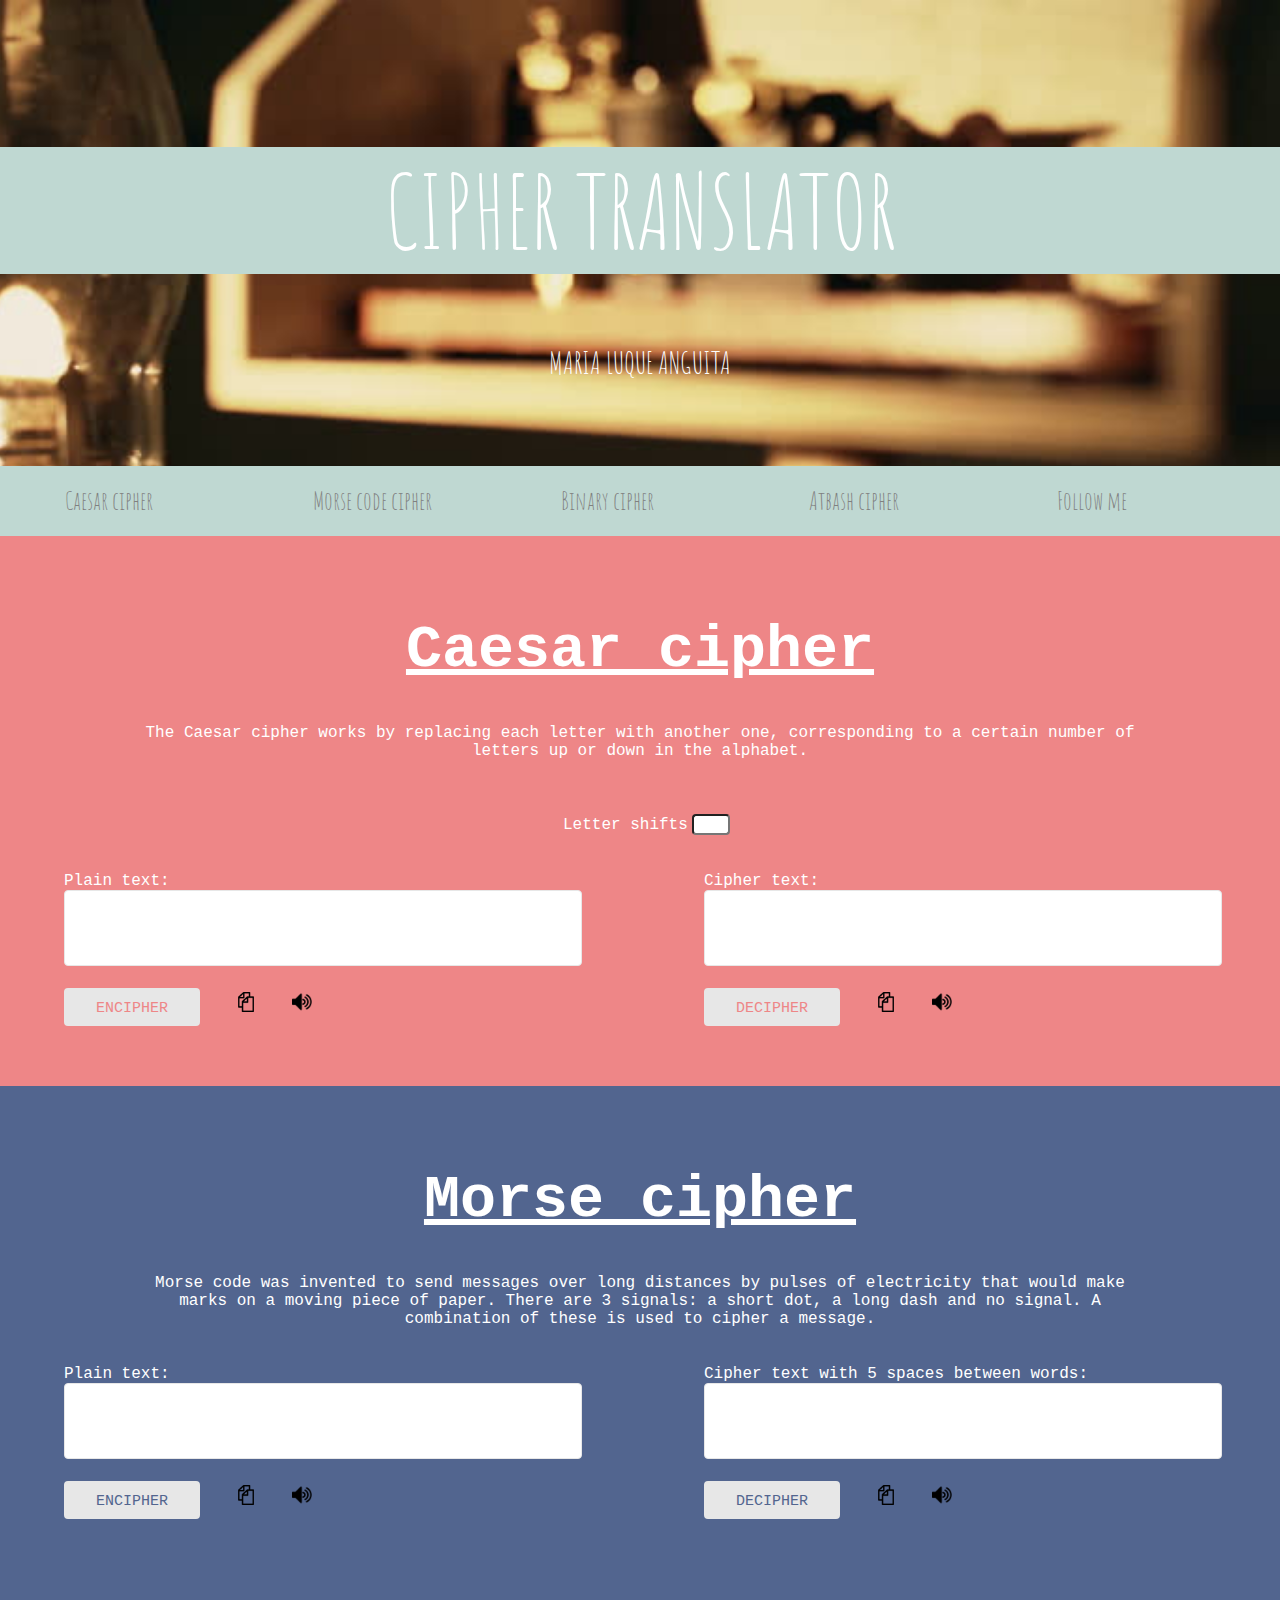
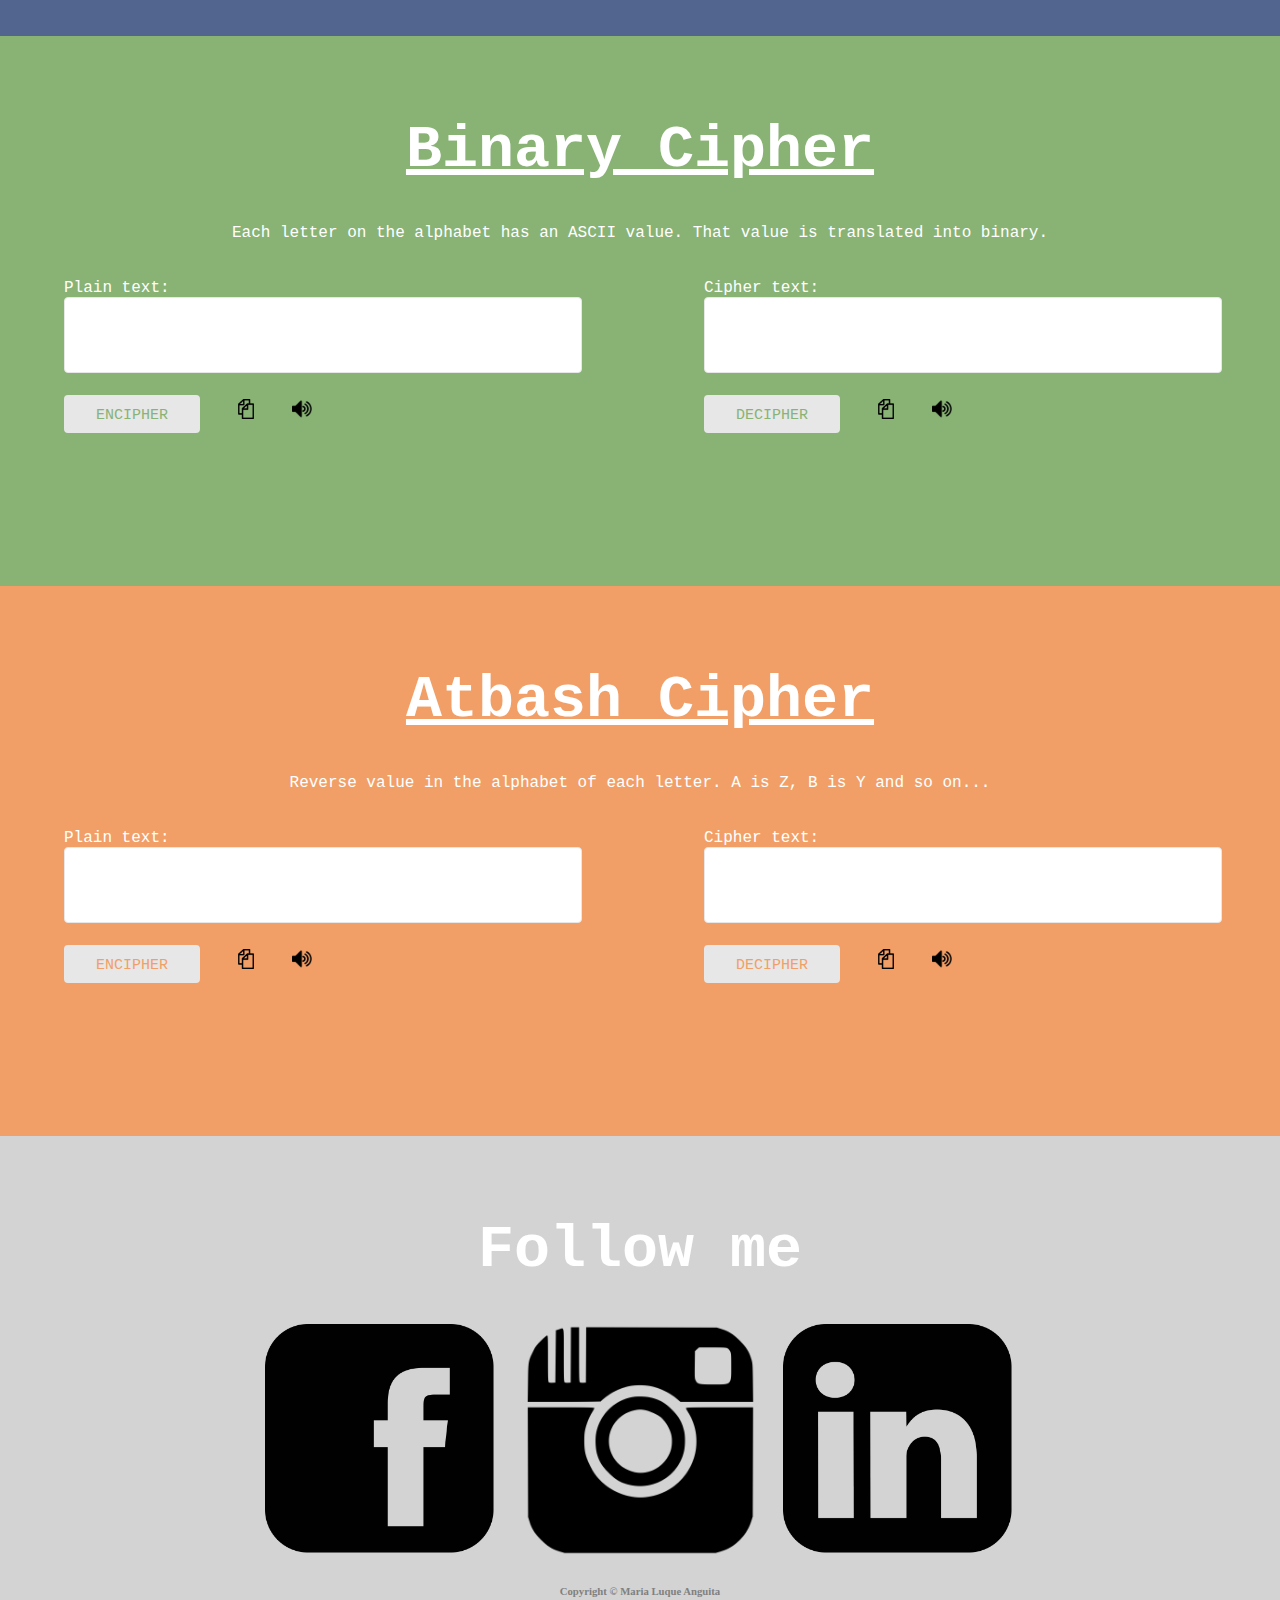
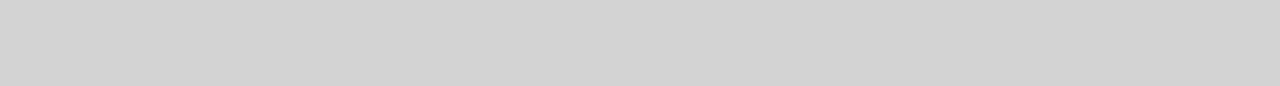
<file: index.html>
<!DOCTYPE html>
<html>
  <head>
    <script src="js/caesarCipher.js"></script>
    <script src="js/caesarDecipher.js"></script>
    <script src="js/morseCipher.js"></script>
    <script src="js/morseDecipher.js"></script>
    <script src="js/morseSounds.js"></script>
    <script src="js/binaryCipher.js"></script>
    <script src="js/binaryDecipher.js"></script>
    <script src="js/atbashCipher.js"></script>
    <script src="js/atbashDecipher.js"></script>
    <script src="js/copy.js"></script>
    <script src="js/readMessage.js"></script>
    <script src="js/smoothTrans.js"></script>
    <link href='https://fonts.googleapis.com/css?family=Actor' rel='stylesheet'>
    <link href='https://fonts.googleapis.com/css?family=Amatic SC' rel='stylesheet'>
    <link rel="stylesheet" href="css/design.css" type="text/css"/>
    <title>Maria's ciphers</title>
  </head>
  <body>
      <!--HOME PAGE-->
      <div id="morseimg">
        <div id="homepage">
          <h1 id="mainTitle">CIPHER TRANSLATOR</h1>
          <h6 id="author">MARIA LUQUE ANGUITA</h6>
        </div>
      </div>

      <!--NAVIGATION-->
      <div id="nav">
        <ul>
          <li><a onclick="slowMove(document.getElementById('caesarblock'))">Caesar cipher</a></li>
          <li><a onclick="slowMove(document.getElementById('morseblock'))">Morse code cipher</a></li>
          <li><a onclick="slowMove(document.getElementById('binaryblock'))">Binary cipher</a></li>
          <li><a onclick="slowMove(document.getElementById('atbashblock'))">Atbash cipher</a></li>
          <li><a onclick="slowMove(document.getElementById('aboutmeblock'))">Follow me</a></li>
        </ul>
      </div>


      <!--CAESAR CIPHER-->
      <div id="caesarblock" class="block">
        <h1 class="sectionTitle"><a href="https://learncryptography.com/classical-encryption/caesar-cipher" target="_blank" >Caesar cipher</a></h1>

        <center>The Caesar cipher works by replacing each letter with another one, corresponding to a certain number of letters up or down in the alphabet.</center>

        <br><br>

        <div class="letter_shifts">
          <br>
          <label>Letter shifts</label>
          <input type="text" id="amount">
        </div>

        <div class="left_side">
          <br><br>
          <label>Plain text:</label> <br>
          <textarea id="txtBoxPlainText" type="text"></textarea>
          <br><br>
          <button id="btnPink" type="button" onclick="caesarShift();">Encipher</button>
          <input type="image" class="voice" src="img/copy2.png" onclick="copyMessage('txtBoxPlainText');">
          <input type="image" class="voice" src="img/speaker.png" onclick="readMessage('txtBoxPlainText');"/>
        </div>

        <div class="right_side">
          <br><br>
          <label>Cipher text:</label><br>
          <textarea id="txtBoxCipher"></textarea>
          <br><br>
          <button id="btnPink1" type="button" onclick="caesarDecipher();">Decipher</button>
          <input type="image" class="voice" src="img/copy2.png" onclick="copyMessage('txtBoxCipher');">
          <input type="image" class="voice" src="img/speaker.png" onclick="readMessage('txtBoxCipher');"/>
        </div>

      </div>




      <!--MORSE CIPHER -->
      <div id="morseblock" class="block">
        <h1 class="sectionTitle"><a href="https://en.wikipedia.org/wiki/Morse_code" target="_blank">Morse cipher</a></h1>

        <Center>Morse code was invented to send messages over long distances by pulses of electricity that would make marks on a moving piece of paper.
        There are 3 signals: a short dot, a long dash and no signal. A combination of these is used to cipher a message.</center>

        <div class="left_side">
          <br><br>
          <label>Plain text:</label> <br>
          <textarea id="PlainTextMorse" type="text"></textarea>
          <br><br>
          <button id="btnMorse" type="button" onclick="morseCipher();">Encipher</button>
          <input type="image" class="voice" src="img/copy2.png" onclick="copyMessage('PlainTextMorse');">
          <input type="image" class="voice" src="img/speaker.png" onclick="readMessage('PlainTextMorse');"/>
        </div>

        <div class="right_side">
          <br><br>
          <label>Cipher text with 5 spaces between words:</label> <br>
          <textarea id="CipherTextMorse" type="text"></textarea>
          <br><br>
          <button id="btnMorse1" type="button" onclick="morseDecipher();">Decipher</button>
          <input type="image" class="voice" src="img/copy2.png" onclick="copyMessage('CipherTextMorse');">
          <input type="image" class="voice" id="sound" src="img/speaker.png" onclick="morseSounds();"/>
          <div id="morseMessage">Produce morse sound</div>
        </div>

      </div>





      <!--BINARY CIPHER-->
      <div id="binaryblock" class="block">
        <h1 class="sectionTitle"><a href="http://whatis.techtarget.com/definition/binary" target="_blank">Binary Cipher</a></h1>

        <center>Each letter on the alphabet has an ASCII value. That value is translated into binary.</center>
        <br><br>

        <div class="left_side">
          <label>Plain text:</label> <br>
          <textarea id="PlainTextBinary" type="text"></textarea>
          <br><br>
          <button id="btnBinary"type="button" onclick="binaryCipher();">Encipher</button>
          <input type="image" class="voice" src="img/copy2.png" onclick="copyMessage('PlainTextBinary');">
          <input type="image" class="voice" src="img/speaker.png"  onclick="readMessage('PlainTextBinary');"/>
        </div>

        <div class="right_side">
          <label>Cipher text:</label> <br>
          <textarea id="CipherTextBinary" type="text"></textarea>
          <br><br>
          <button id="btnBinary1" type="button" onclick="binaryDecipher();">Decipher</button>
          <input type="image" class="voice" src="img/copy2.png" onclick="copyMessage('CipherTextBinary');">
          <input type="image" class="voice" src="img/speaker.png" onclick="readMessage('CipherTextBinary');"/>
        </div>

      </div>





      <!--ATBASH CIPHER-->
      <div id="atbashblock" class="block">
        <h1 class="sectionTitle"><a href="https://en.wikipedia.org/wiki/Atbash" target="_blank">Atbash Cipher</a></h1>

        <center>Reverse value in the alphabet of each letter. A is Z, B is Y and so on...</center>
        <br><br>

        <div class="left_side">
          <label>Plain text:</label> <br>
          <textarea id="PlainTextAtbash" type="text"></textarea>
          <br><br>
          <button id="btnAtbash"type="button" onclick="atbashCipher();">Encipher</button>
          <input type="image" class="voice" src="img/copy2.png" onclick="copyMessage('PlainTextAtbash');">
          <input type="image" class="voice" src="img/speaker.png" onclick="readMessage('PlainTextAtbash');"/>
        </div>

        <div class="right_side">
          <label>Cipher text:</label> <br>
          <textarea id="CipherTextAtbash" type="text"></textarea>
          <br><br>
          <button id="btnAtbash1"type="button" onclick="atbashDecipher();">Decipher</button>
          <input type="image" class="voice" src="img/copy2.png" onclick="copyMessage('CipherTextAtbash');">
          <input type="image" class="voice" src="img/speaker.png" onclick="readMessage('CipherTextAtbash');"/>
        </div>

      </div>






      <!--ABOUT ME-->
      <div id="aboutmeblock" class="block">
        <h1 class="sectionTitle">Follow me</h1>

        <div class="social_media">
          <a href="https://www.facebook.com/marialuqueanguita" target="_blank"><img id="fb" src="img/facebook2.png"></a>
          <a href="https://www.instagram.com/marialuquea/" target="_blank"><img id="insta" src="img/insta.png"></a>
          <a href="https://www.linkedin.com/in/marialuqueanguita" target="_blank"><img id="linkedin" src="img/linkedin2.png"></a>
        </div>

        <div class="footer">
          <h6>Copyright &copy Maria Luque Anguita</h6>
        </div>

      </div>

  </body>
</html>
</file>
<file: css/design.css>
body {
  margin: 0;
}

/*************
Common things
*************/
.sectionTitle { /*All titles*/
  margin-top: 0;
  padding-top: 80px;
  text-align: center;
  font-size: 60px;
  font-family: "Courier New", Courier, monospace;
  color:#fff;
}
.sectionTitle a{
  color: white;
}
label{ /*All labels*/
  color: #fff;
  font-family: "Courier New", Courier, monospace;
  margin-left: 10%;
}
textarea { /*All textareas*/
  border-color: #e7e7e7;
  border-radius: 4px;
  resize: none;
  margin-left: 10%;
  height: 70px;
  width: 80%;
  font-size: 10pt;
}
button { /*All buttons, encipher and decipher*/
  height: 38px;
  padding: 0 30px;
  font-size: 15px;
  line-height: 38px;
  text-transform: uppercase;
  text-decoration: none;
  border-radius: 4px;
  border: 1px solid #bbb;
  cursor: pointer;
  box-sizing: border-box;
  background-color: #e7e7e7;
  border: 2px solid #e7e7e7;
  font-family: 'Courier New';
  margin-left: 10%;
}
button:hover{ background-color: Transparent; }
#btnPink, #btnPink1 { color: #ee8687; }
#btnPink:hover, #btnPink1:hover{ color: white; }
#btnMorse, #btnMorse1 { color: #52658f; }
#btnMorse:hover, #btnMorse1:hover{ color: white; }
#btnBinary, #btnBinary1 { color: #89B375; }
#btnBinary:hover, #btnBinary1:hover{ color: white; }
#btnAtbash, #btnAtbash1 { color: #F19F67; }
#btnAtbash:hover, #btnAtbash1:hover{ color: white; }

.letter_shifts { /*Caesar shifts textbox*/
  text-align: center;
  margin-left: -10%;
}
#amount {
  width: 30px;
  font-size: 10pt;
  border-radius: 4px;
}
center {   /*texts explaining ciphers*/
  color: #fff;
  font-family: "Courier New", Courier, monospace;
  font-size: 16px;
  margin: 0 10% 0 10%;
}
.left_side {
  float: left;
  width: 50%;
}
.right_side {
  float: right;
  width: 50%;
}


/*************
   HOMEPAGE
*************/
/*Morse Image background*/
#morseimg {
  background-image: url("../img/morse.jpg");
  height: 466px;
  background-repeat: no-repeat;
  background-attachment: fixed;
  background-position: center;
  background-size: cover;
}
#homepage {
  margin-top: 0;
  padding-top: 80px;
}
#mainTitle {
  font-family: 'Amatic SC';
  font-size: 100px;
  color: #fff;
  background-color: #BFD8D2;
  font-weight: 100;
  text-align:center;
  -webkit-transition: color 2s, font-size 2s;
  -moz-transition: color 2s, font-size 2s;
  -o-transition: color 2s, font-size 2s;
  transition: color 2s, font-size 2s;
}
#author{
  color: #fff;
  text-align: center;
  font-family: "Amatic SC";
  font-size: 30px;
  font-weight: lighter;
}


/*************
Navigation Bar
*************/
#nav{
  height: 70px;
  background: #BFD8D2;
}
#nav ul{
  margin: 0;
  list-style: none;
}
#nav li{
  font-family: 'Amatic SC';
  font-size: 25px;
  float: left;
  width: 20%;
}
#nav a {
  padding: 19px 25px;
  text-decoration: none;
  display: inline-block;
  color: grey;
}
#nav a:hover{
  background-color: #75A8B3;
  color: white;
}

/*************
COLOUR BLOCKS
*************/
.block {
  height: 550px;
}
#caesarblock {
  background-color: #ee8687;
}
#morseblock {
  background-color: #52658f;
}
#binaryblock {
  background-color: #89B375;
}
#atbashblock {
  background-color: #F19F67;
}
#aboutmeblock {
  background-color: lightgrey;
}


.voice {
  width: 20px;
  margin-left: 5%;
}

#morseMessage {
  padding: 3px;
  display: none;
  margin-left: 30%;
  font-family: 'Courier New';
  font-size: 14px;
  color: white;
}
#sound:hover + #morseMessage {
  display: block;
}

.social_media {
  margin: 0 60px 0 60px;
  text-align: center;
}
.social_media img {
  width: 20%;
  display: inline-block;
  margin: 0 1% 0 1%;
}


/*Picture of me at the end*/
#mariaphoto {
  height: 220px;
}

p { /*text about me*/
  color: #fff;
  font-family: "Courier New", Courier, monospace;
  font-weight: bold;
  margin-left: 30%;
  padding: 10px;
}

.footer {
  color: grey;
  text-align: center;
}
</file>
